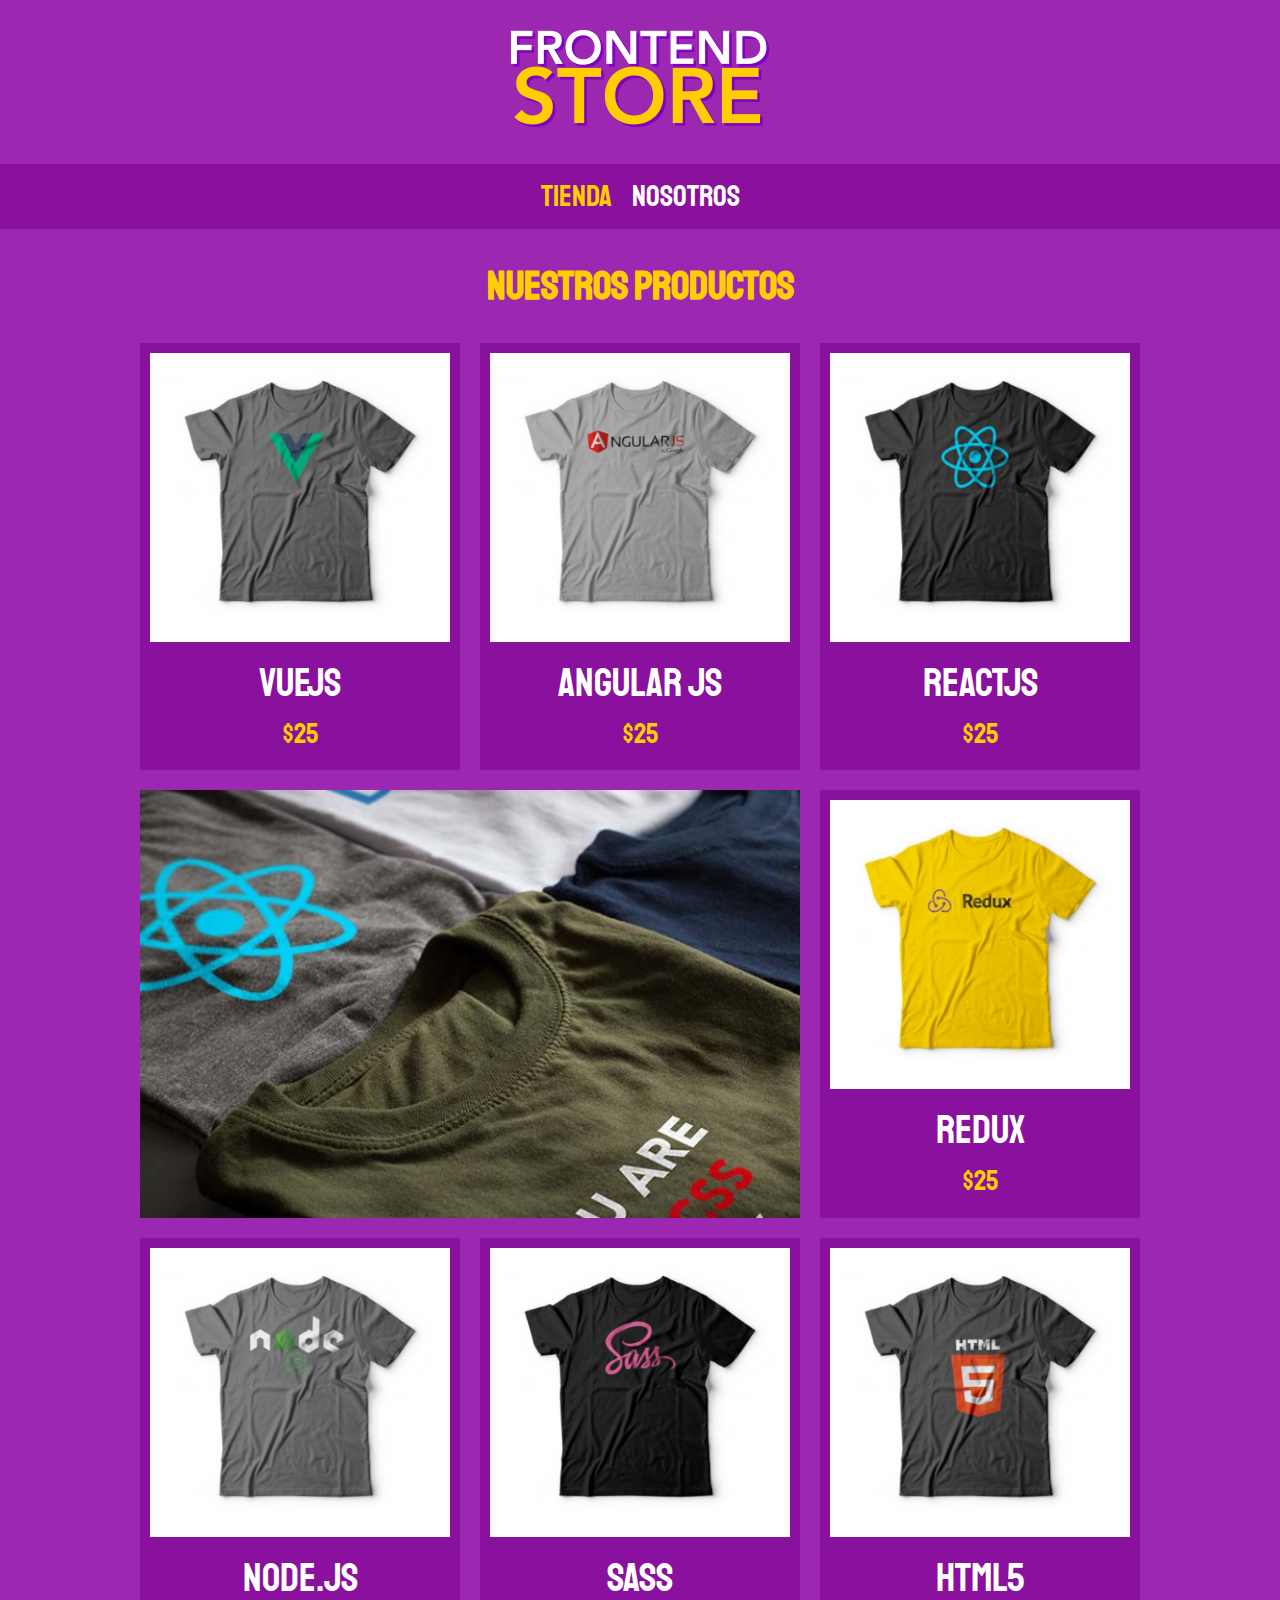
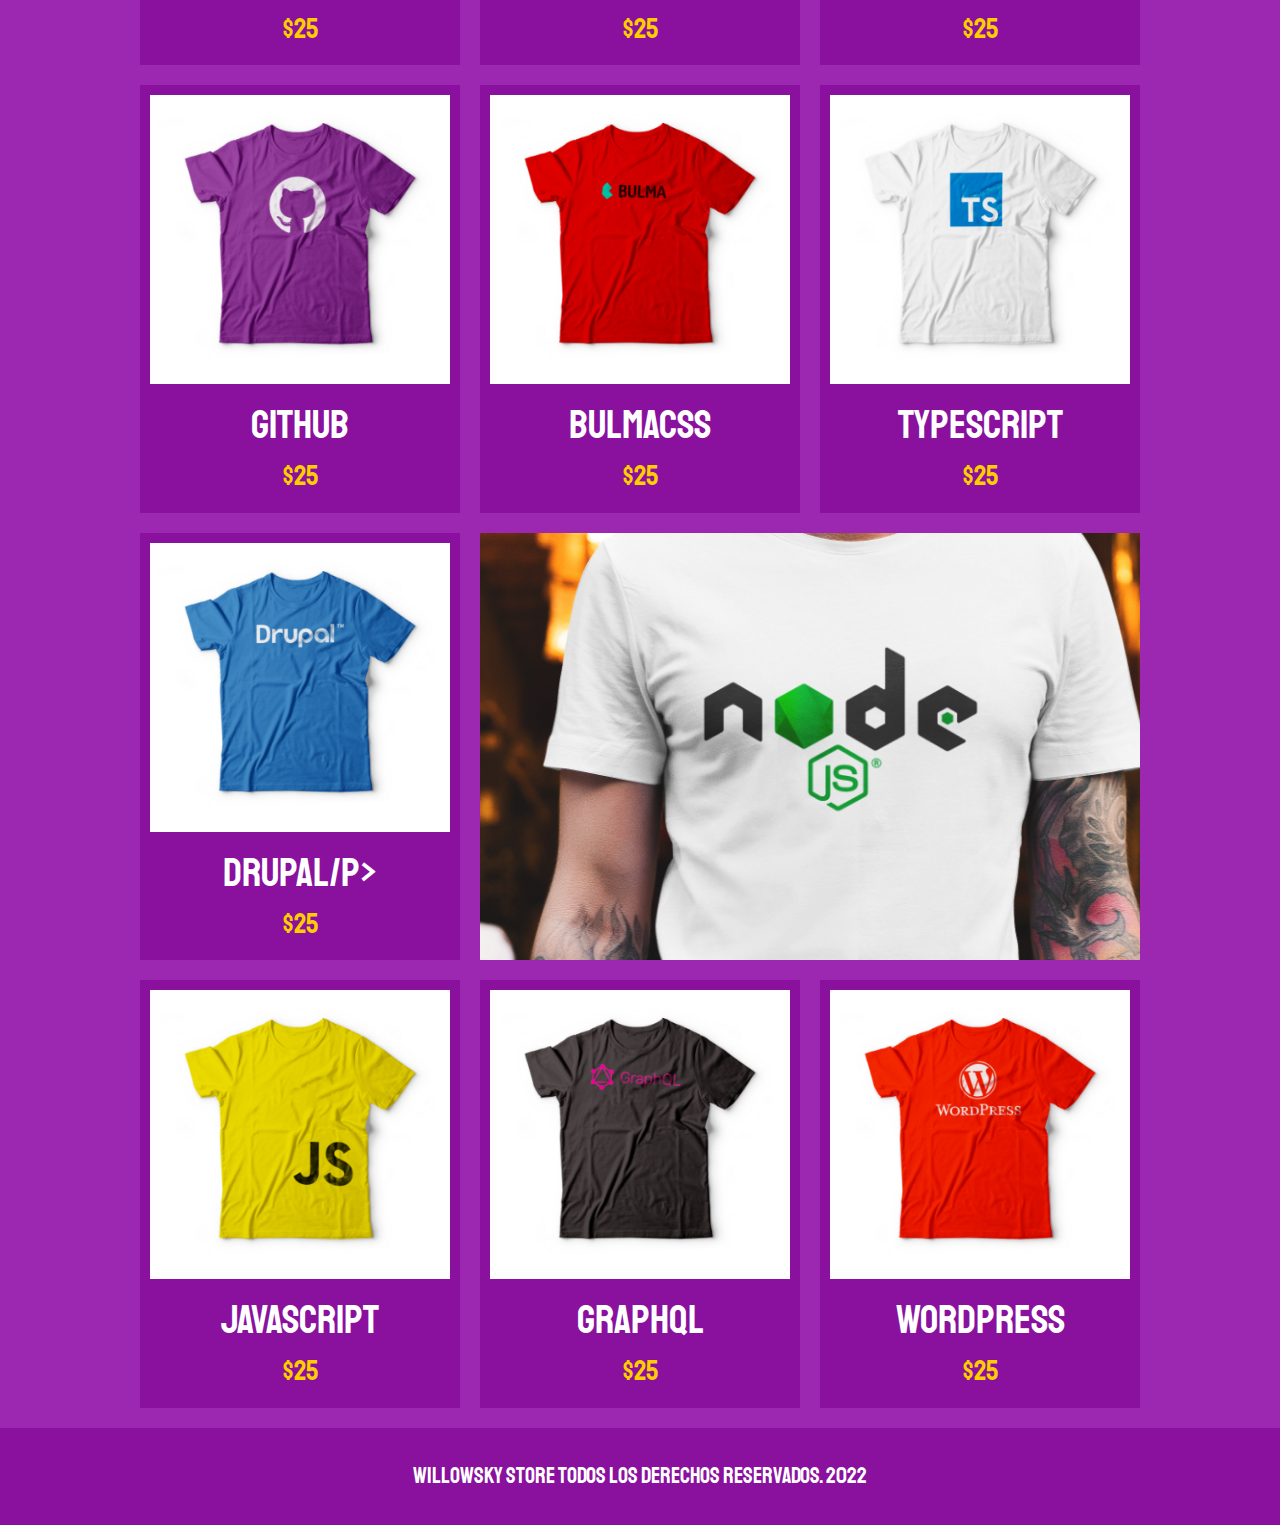
<file: index.html>
<!DOCTYPE html>
<html lang="en">
<head>
    <meta charset="UTF-8">
    <meta http-equiv="X-UA-Compatible" content="IE=edge">
    <meta name="viewport" content="width=device-width, initial-scale=1.0">
    
    <!--Precargo el normalize y el styles  -->
    <link rel="stylesheet" href="css/normalize.css">
    <link rel="stylesheet" href="css/styles.css">

     <!--Cargo los fonts  -->
     <link rel="preconnect" href="https://fonts.googleapis.com">
     <link rel="preconnect" href="https://fonts.gstatic.com" crossorigin>
     <link href="https://fonts.googleapis.com/css2?family=Open+Sans&family=PT+Sans:wght@400;700&family=Staatliches&display=swap" rel="stylesheet">

    <title>Tienda Willowsky</title>
</head>
<body>
    <header class="header">
        <a href="index.html">
            <img class="header__logo" src="img/logo.png" alt="Logotipo">
        </a>
    </header>

    <nav class="navegacion">
        <a  class="navegacion__enlace navegacion__enlace--activo" href="index.html">Tienda</a>
        <a  class="navegacion__enlace" href="nosotros.html">Nosotros</a>
    </nav>

    <main class="contenedor">
        <h1>Nuestros Productos</h1>

        <div class="grid">
            <div class="producto">
                <a href="productos.html">
                    <img class="producto__imagen" src="img/1.jpg" alt="imagen camisa">
                    <div class="producto__informacion">
                        <p class="producto__nombre">VueJS</p>
                        <p class="producto__precio">$25</p>
                    </div>
                </a>
            </div> <!-- Fin de clase producto -->

            <div class="producto">
                <a href="productos.html">
                    <img class="producto__imagen" src="img/2.jpg" alt="imagen camisa">
                    <div class="producto__informacion">
                        <p class="producto__nombre">Angular JS</p>
                        <p class="producto__precio">$25</p>
                    </div>
                </a>
            </div> <!-- Fin de clase producto -->

            <div class="producto">
                <a href="productos.html">
                    <img class="producto__imagen" src="img/3.jpg" alt="imagen camisa">
                    <div class="producto__informacion">
                        <p class="producto__nombre">ReactJS</p>
                        <p class="producto__precio">$25</p>
                    </div>
                </a>
            </div> <!-- Fin de clase producto -->

            <div class="producto">
                <a href="productos.html">
                    <img class="producto__imagen" src="img/4.jpg" alt="imagen camisa">
                    <div class="producto__informacion">
                        <p class="producto__nombre">Redux</p>
                        <p class="producto__precio">$25</p>
                    </div>
                </a>
            </div> <!-- Fin de clase producto -->

            <div class="producto">
                <a href="productos.html">
                    <img class="producto__imagen" src="img/5.jpg" alt="imagen camisa">
                    <div class="producto__informacion">
                        <p class="producto__nombre">Node.JS</p>
                        <p class="producto__precio">$25</p>
                    </div>
                </a>
            </div> <!-- Fin de clase producto -->

            <div class="producto">
                <a href="productos.html">
                    <img class="producto__imagen" src="img/6.jpg" alt="imagen camisa">
                    <div class="producto__informacion">
                        <p class="producto__nombre">SASS</p>
                        <p class="producto__precio">$25</p>
                    </div>
                </a>
            </div> <!-- Fin de clase producto -->

            <div class="producto">
                <a href="productos.html">
                    <img class="producto__imagen" src="img/7.jpg" alt="imagen camisa">
                    <div class="producto__informacion">
                        <p class="producto__nombre">HTML5</p>
                        <p class="producto__precio">$25</p>
                    </div>
                </a>
            </div> <!-- Fin de clase producto -->

            <div class="producto">
                <a href="productos.html">
                    <img class="producto__imagen" src="img/8.jpg" alt="imagen camisa">
                    <div class="producto__informacion">
                        <p class="producto__nombre">GITHUB</p>
                        <p class="producto__precio">$25</p>
                    </div>
                </a>
            </div> <!-- Fin de clase producto -->

            <div class="producto">
                <a href="productos.html">
                    <img class="producto__imagen" src="img/9.jpg" alt="imagen camisa">
                    <div class="producto__informacion">
                        <p class="producto__nombre">BulmaCSS</p>
                        <p class="producto__precio">$25</p>
                    </div>
                </a>
            </div> <!-- Fin de clase producto -->

            <div class="producto">
                <a href="productos.html">
                    <img class="producto__imagen" src="img/10.jpg" alt="imagen camisa">
                    <div class="producto__informacion">
                        <p class="producto__nombre">TypeScript</p>
                        <p class="producto__precio">$25</p>
                    </div>
                </a>
            </div> <!-- Fin de clase producto -->

            <div class="producto">
                <a href="productos.html">
                    <img class="producto__imagen" src="img/11.jpg" alt="imagen camisa">
                    <div class="producto__informacion">
                        <p class="producto__nombre">Drupal/p>
                        <p class="producto__precio">$25</p>
                    </div>
                </a>
            </div> <!-- Fin de clase producto -->

            <div class="producto">
                <a href="productos.html">
                    <img class="producto__imagen" src="img/12.jpg" alt="imagen camisa">
                    <div class="producto__informacion">
                        <p class="producto__nombre">JavaScript</p>
                        <p class="producto__precio">$25</p>
                    </div>
                </a>
            </div> <!-- Fin de clase producto -->

            <div class="producto">
                <a href="productos.html">
                    <img class="producto__imagen" src="img/13.jpg" alt="imagen camisa">
                    <div class="producto__informacion">
                        <p class="producto__nombre">GraphQL</p>
                        <p class="producto__precio">$25</p>
                    </div>
                </a>
            </div> <!-- Fin de clase producto -->

            <div class="producto">
                <a href="productos.html">
                    <img class="producto__imagen" src="img/14.jpg" alt="imagen camisa">
                    <div class="producto__informacion">
                        <p class="producto__nombre">Wordpress</p>
                        <p class="producto__precio">$25</p>
                    </div>
                </a>
            </div> <!-- Fin de clase producto -->

            <div class="grafico grafico--camisas"></div>
            <div class="grafico grafico--node"></div>
            
        </div>

    </main>

    <footer class="footer">
        <p class="footer__texto">Willowsky Store todos los derechos reservados. 2022</p>
    </footer>
    
</body>
</html>
</file>
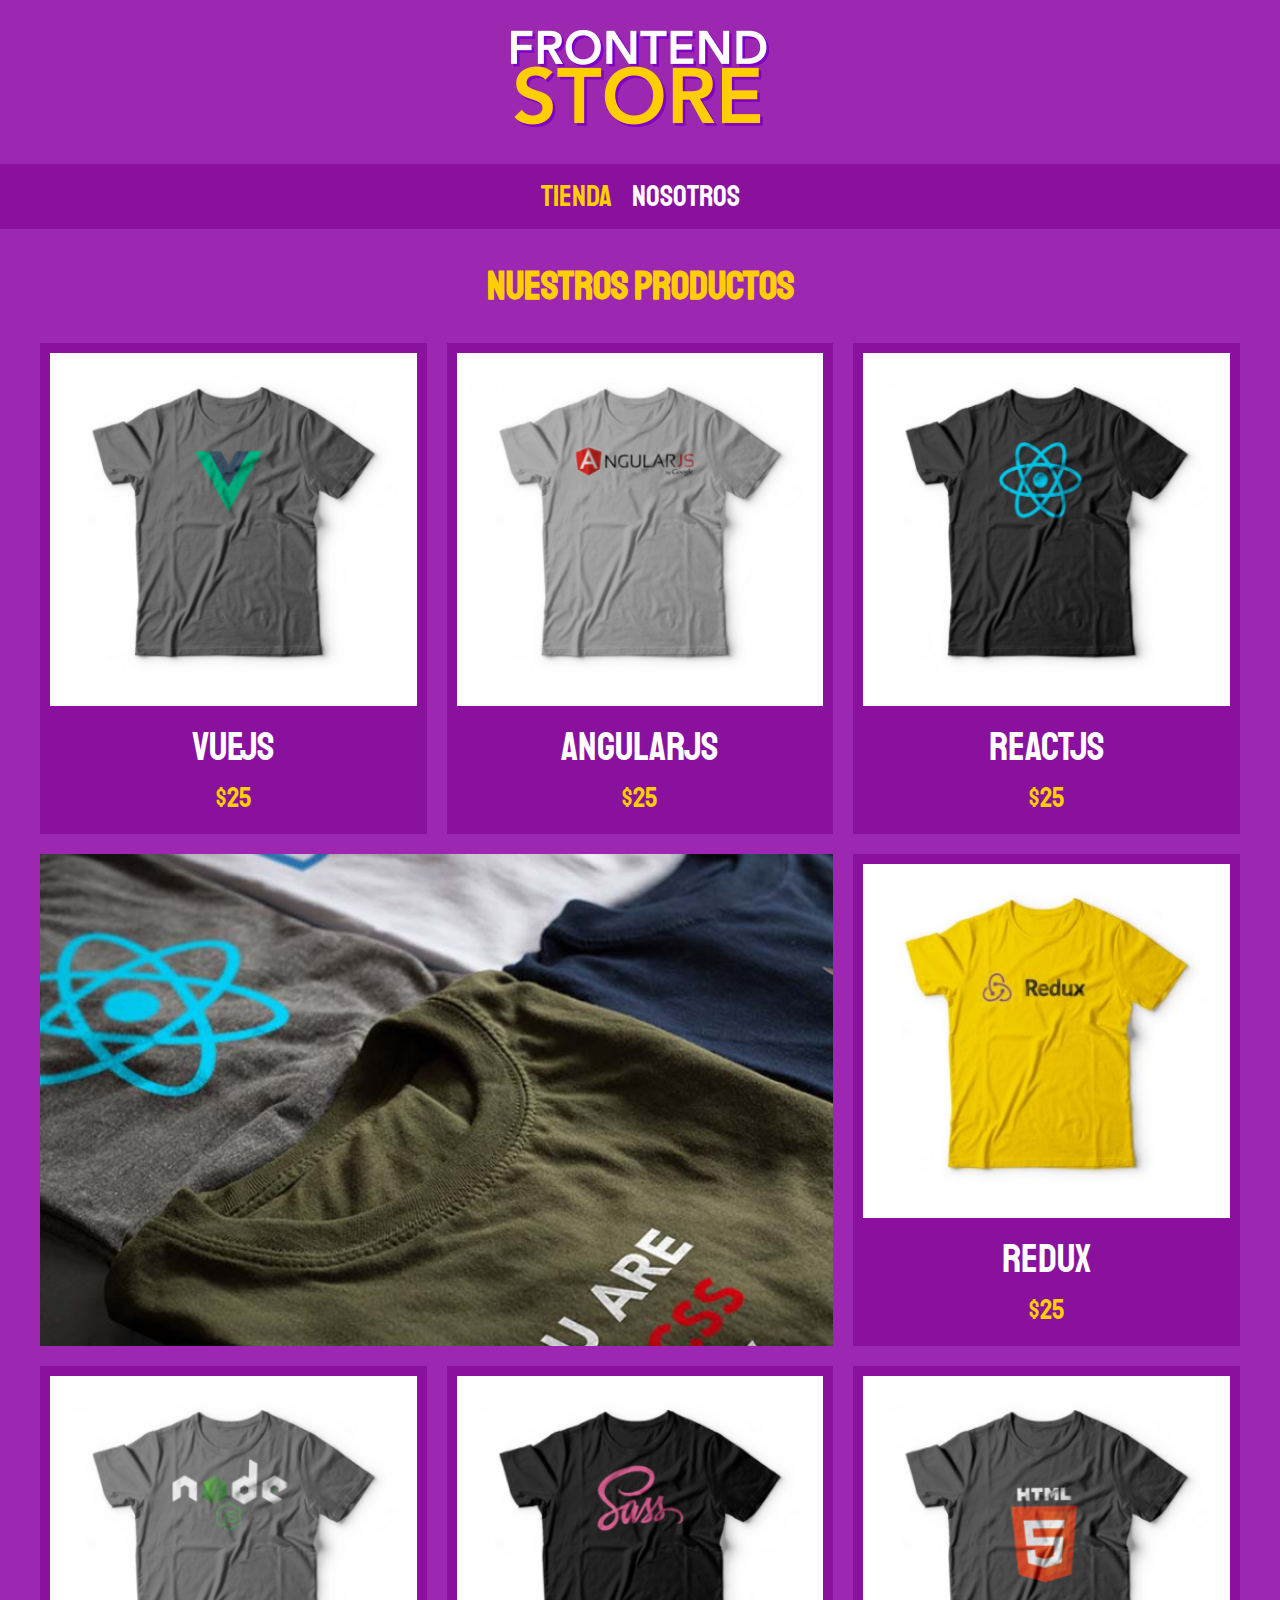
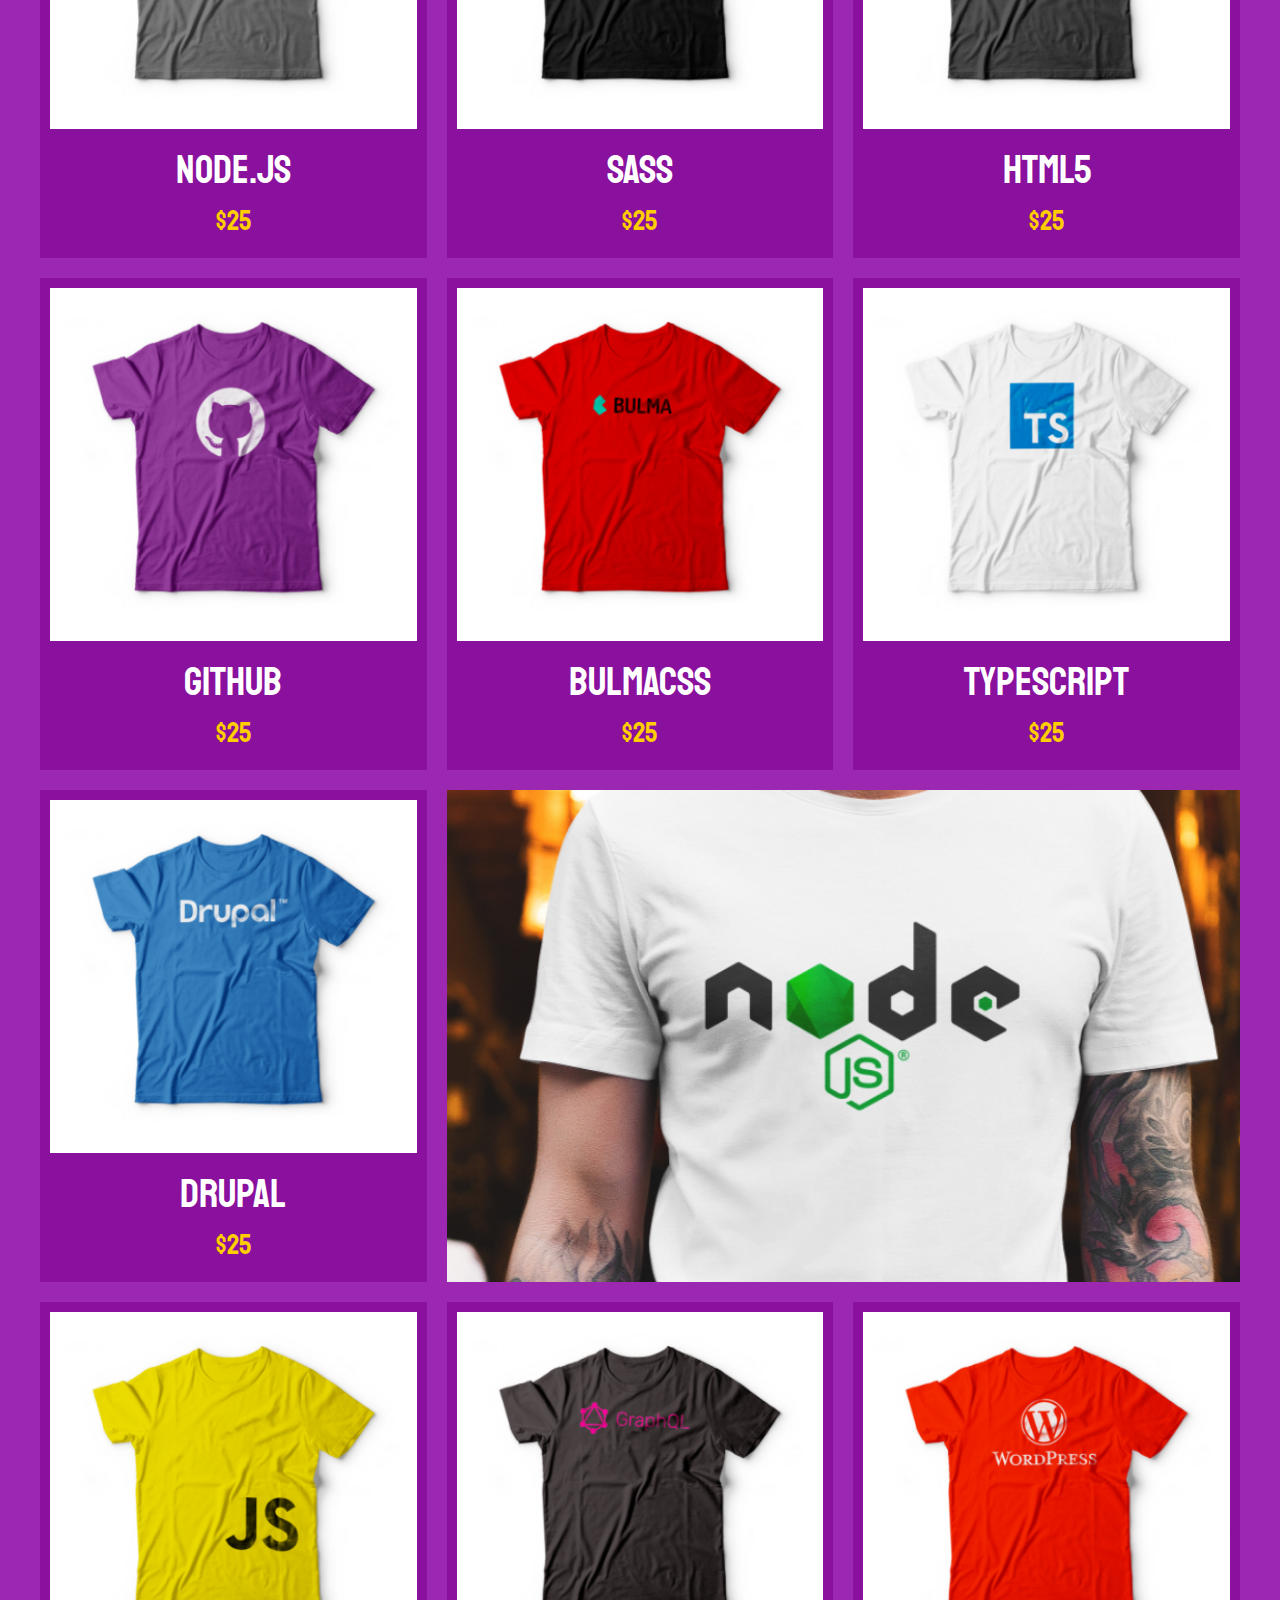
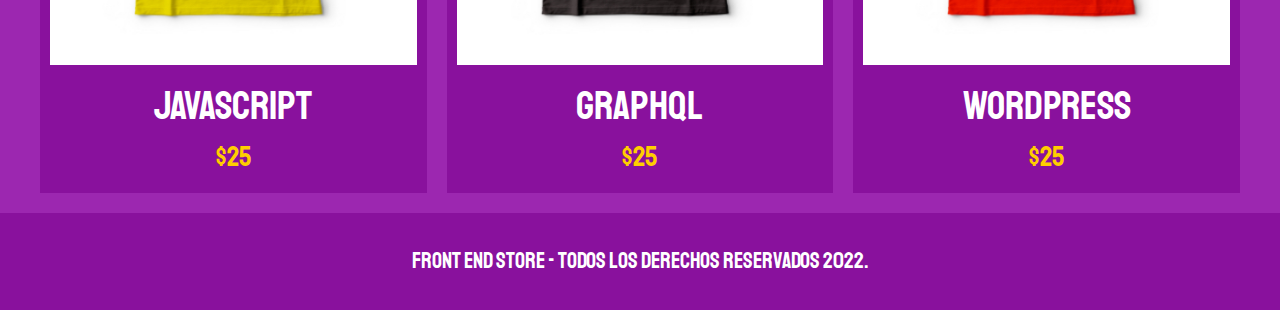
<file: FrontEndStore_fin/index.html>
<!DOCTYPE html>
<html lang="en">
<head>
    <meta charset="UTF-8">
    <meta name="viewport" content="width=device-width, initial-scale=1.0">
    <title>FrontEnd Store</title>
    <link rel="stylesheet" href="css/normalize.css">
    <link href="https://fonts.googleapis.com/css2?family=Staatliches&display=swap" rel="stylesheet">
    <link rel="stylesheet" href="css/style.css">
</head>
<body>
    <header class="header">
        <a href="index.html">
            <img class="header__logo" src="img/logo.png" alt="Logotipo">
        </a>
    </header>

    <nav class="navegacion">
        <a class="navegacion__enlace navegacion__enlace--activo" href="index.html">Tienda</a>
        <a class="navegacion__enlace" href="nosotros.html">Nosotros</a>
    </nav>

    <main class="contenedor">
        <h1>Nuestros Productos</h1>

        <div class="grid">
            <div class="producto">
                <a href="producto.html">
                    <img class="producto__imagen" src="img/1.jpg" alt="imagen camisa">
                    <div class="producto__informacion">
                        <p class="producto__nombre">VueJS</p>
                        <p class="producto__precio">$25</p>
                    </div>
                </a>
            </div>  <!--.producto-->
            <div class="producto">
                <a href="producto.html">
                    <img class="producto__imagen" src="img/2.jpg" alt="imagen camisa">
                    <div class="producto__informacion">
                        <p class="producto__nombre">AngularJS</p>
                        <p class="producto__precio">$25</p>
                    </div>
                </a>
            </div>  <!--.producto-->
            <div class="producto">
                <a href="producto.html">
                    <img class="producto__imagen" src="img/3.jpg" alt="imagen camisa">
                    <div class="producto__informacion">
                        <p class="producto__nombre">ReactJS</p>
                        <p class="producto__precio">$25</p>
                    </div>
                </a>
            </div>  <!--.producto-->
            <div class="producto">
                <a href="producto.html">
                    <img class="producto__imagen" src="img/4.jpg" alt="imagen camisa">
                    <div class="producto__informacion">
                        <p class="producto__nombre">Redux</p>
                        <p class="producto__precio">$25</p>
                    </div>
                </a>
            </div>  <!--.producto-->
            <div class="producto">
                <a href="producto.html">
                    <img class="producto__imagen" src="img/5.jpg" alt="imagen camisa">
                    <div class="producto__informacion">
                        <p class="producto__nombre">Node.js</p>
                        <p class="producto__precio">$25</p>
                    </div>
                </a>
            </div>  <!--.producto-->
            <div class="producto">
                <a href="producto.html">
                    <img class="producto__imagen" src="img/6.jpg" alt="imagen camisa">
                    <div class="producto__informacion">
                        <p class="producto__nombre">SASS</p>
                        <p class="producto__precio">$25</p>
                    </div>
                </a>
            </div>  <!--.producto-->
            <div class="producto">
                <a href="producto.html">
                    <img class="producto__imagen" src="img/7.jpg" alt="imagen camisa">
                    <div class="producto__informacion">
                        <p class="producto__nombre">HTML5</p>
                        <p class="producto__precio">$25</p>
                    </div>
                </a>
            </div>  <!--.producto-->
            <div class="producto">
                <a href="producto.html">
                    <img class="producto__imagen" src="img/8.jpg" alt="imagen camisa">
                    <div class="producto__informacion">
                        <p class="producto__nombre">Github</p>
                        <p class="producto__precio">$25</p>
                    </div>
                </a>
            </div>  <!--.producto-->
            <div class="producto">
                <a href="producto.html">
                    <img class="producto__imagen" src="img/9.jpg" alt="imagen camisa">
                    <div class="producto__informacion">
                        <p class="producto__nombre">BulmaCSS</p>
                        <p class="producto__precio">$25</p>
                    </div>
                </a>
            </div>  <!--.producto-->
            <div class="producto">
                <a href="producto.html">
                    <img class="producto__imagen" src="img/10.jpg" alt="imagen camisa">
                    <div class="producto__informacion">
                        <p class="producto__nombre">TypeScript</p>
                        <p class="producto__precio">$25</p>
                    </div>
                </a>
            </div>  <!--.producto-->
            <div class="producto">
                <a href="producto.html">
                    <img class="producto__imagen" src="img/11.jpg" alt="imagen camisa">
                    <div class="producto__informacion">
                        <p class="producto__nombre">Drupal</p>
                        <p class="producto__precio">$25</p>
                    </div>
                </a>
            </div>  <!--.producto-->
            <div class="producto">
                <a href="producto.html">
                    <img class="producto__imagen" src="img/12.jpg" alt="imagen camisa">
                    <div class="producto__informacion">
                        <p class="producto__nombre">JavaScript</p>
                        <p class="producto__precio">$25</p>
                    </div>
                </a>
            </div>  <!--.producto-->
            <div class="producto">
                <a href="producto.html">
                    <img class="producto__imagen" src="img/13.jpg" alt="imagen camisa">
                    <div class="producto__informacion">
                        <p class="producto__nombre">GraphQL</p>
                        <p class="producto__precio">$25</p>
                    </div>
                </a>
            </div>  <!--.producto-->
            <div class="producto">
                <a href="producto.html">
                    <img class="producto__imagen" src="img/14.jpg" alt="imagen camisa">
                    <div class="producto__informacion">
                        <p class="producto__nombre">WordPress</p>
                        <p class="producto__precio">$25</p>
                    </div>
                </a>
            </div>  <!--.producto-->

            <div class="grafico grafico--camisas"></div>
            <div class="grafico grafico--node"></div>
        </div>
    </main>

    <footer class="footer">
        <p class="footer__texto">Front End Store - Todos los derechos Reservados 2022.</p>
    </footer>
    
</body>
</html>
</file>
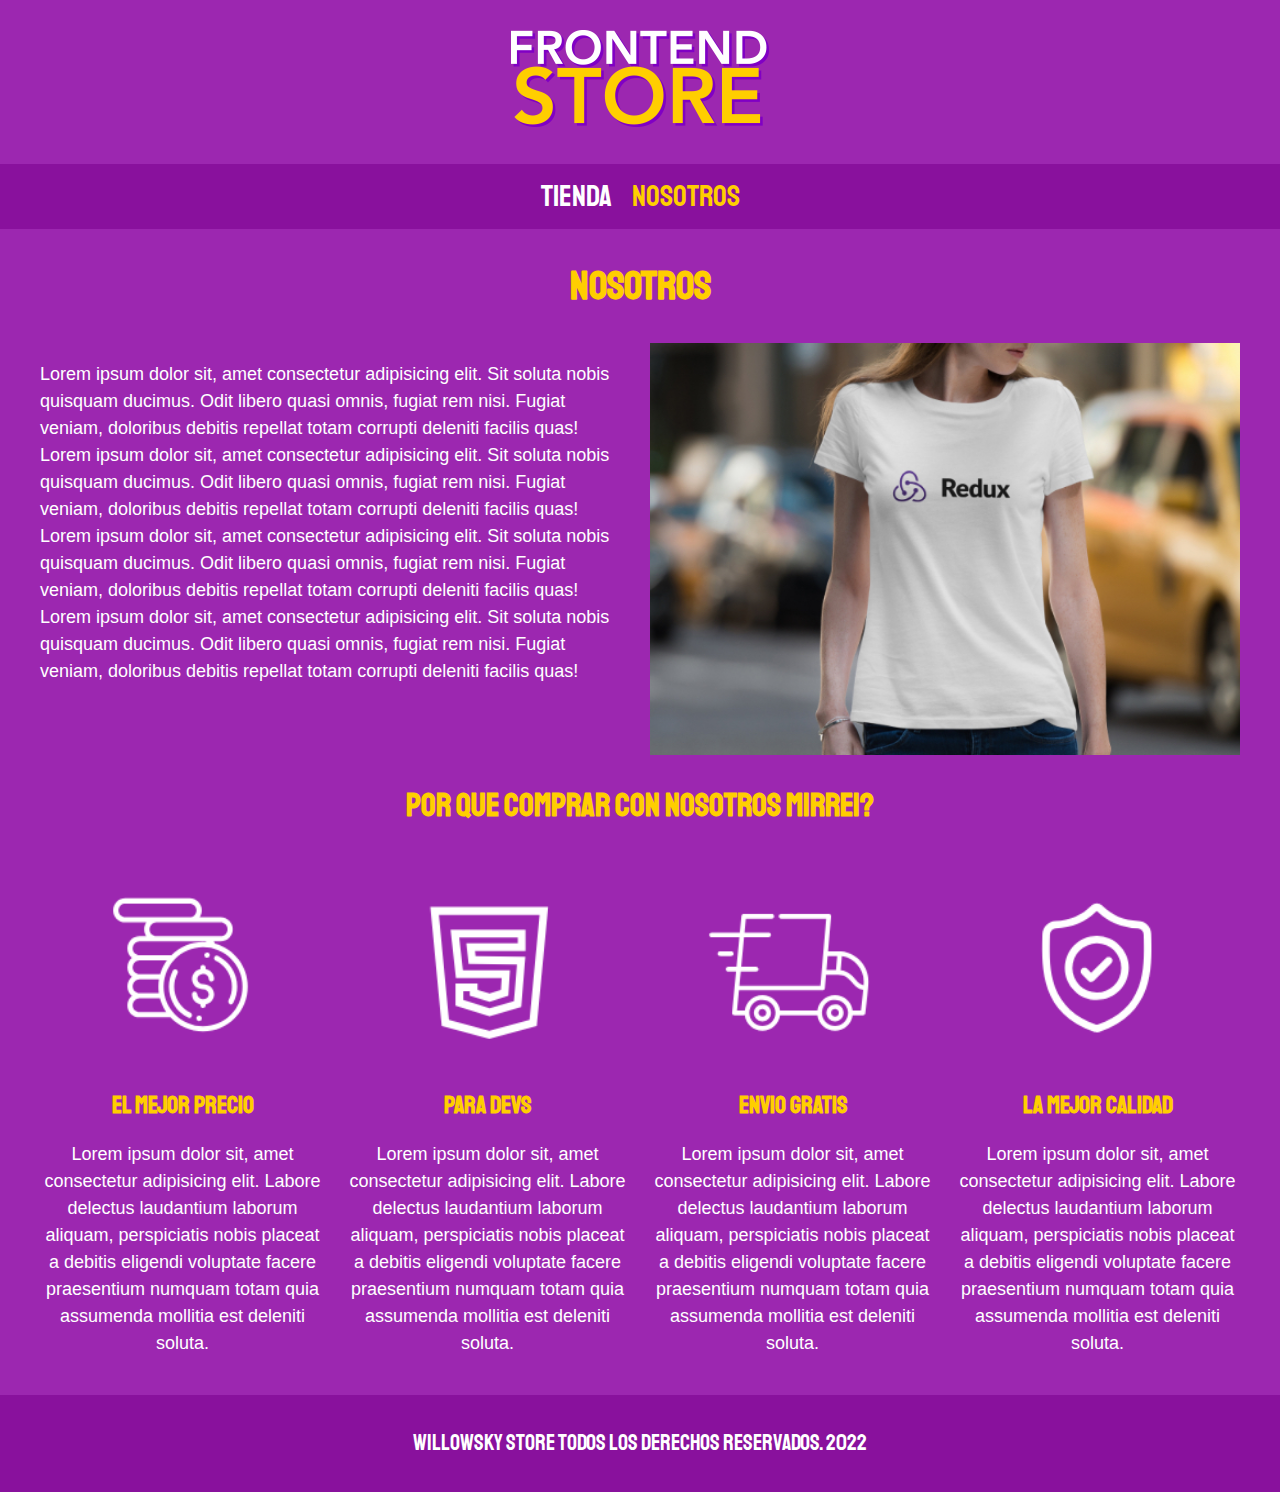
<file: nosotros.html>
<!DOCTYPE html>
<html lang="en">

<head>
    <meta charset="UTF-8">
    <meta http-equiv="X-UA-Compatible" content="IE=edge">
    <meta name="viewport" content="width=device-width, initial-scale=1.0">

    <!--Precargo el normalize y el styles  -->
    <link rel="stylesheet" href="css/normalize.css">
    <link rel="stylesheet" href="css/styles.css">

    <!--Cargo los fonts  -->
    <link rel="preconnect" href="https://fonts.googleapis.com">
    <link rel="preconnect" href="https://fonts.gstatic.com" crossorigin>
    <link
        href="https://fonts.googleapis.com/css2?family=Open+Sans&family=PT+Sans:wght@400;700&family=Staatliches&display=swap"
        rel="stylesheet">

    <title>Nosotros</title>
</head>

<body>
    <header class="header">
        <a href="index.html">
            <img class="header__logo" src="img/logo.png" alt="Logotipo">
        </a>
    </header>

    <nav class="navegacion">
        <a class="navegacion__enlace" href="index.html">Tienda</a>
        <a class="navegacion__enlace navegacion__enlace--activo" href="nosotros.html">Nosotros</a>
    </nav>

    <main class="contenedor">
        <h1>Nosotros</h1>

        <div class="nosotros">
            <div class="nosotros__contenido">
                <p>
                    Lorem ipsum dolor sit, amet consectetur adipisicing elit. Sit soluta nobis quisquam ducimus. Odit
                    libero quasi omnis, fugiat rem nisi. Fugiat veniam, doloribus debitis repellat totam corrupti
                    deleniti facilis quas!
                    Lorem ipsum dolor sit, amet consectetur adipisicing elit. Sit soluta nobis quisquam ducimus. Odit
                    libero quasi omnis, fugiat rem nisi. Fugiat veniam, doloribus debitis repellat totam corrupti
                    deleniti facilis quas!
                    Lorem ipsum dolor sit, amet consectetur adipisicing elit. Sit soluta nobis quisquam ducimus. Odit
                    libero quasi omnis, fugiat rem nisi. Fugiat veniam, doloribus debitis repellat totam corrupti
                    deleniti facilis quas!
                    Lorem ipsum dolor sit, amet consectetur adipisicing elit. Sit soluta nobis quisquam ducimus. Odit
                    libero quasi omnis, fugiat rem nisi. Fugiat veniam, doloribus debitis repellat totam corrupti
                    deleniti facilis quas!
                </p>
            </div>
            <img class="nosotros__imagen" src="img/nosotros.jpg" alt="imagen nosotros">
        </div>

    </main>

    <section class="contenedor comprar">
        <h2 class="comprar__titulo">Por que comprar con nosotros mirrei?</h2>

        <div class="bloques">
            <div class="bloque">
                <img class="bloque__imagen" src="img/icono_1.png" alt="porque comprar">

                <h3 class="bloque__titulo">El mejor precio</h3>
                <p> Lorem ipsum dolor sit, amet consectetur adipisicing elit. Labore delectus laudantium laborum
                    aliquam, perspiciatis nobis placeat a debitis eligendi voluptate facere praesentium numquam totam
                    quia assumenda mollitia est deleniti soluta.</p>
            </div> <!-- bloque -->

            <div class="bloque">
                <img class="bloque__imagen" src="img/icono_2.png" alt="porque comprar">

                <h3 class="bloque__titulo">Para devs</h3>
                <p> Lorem ipsum dolor sit, amet consectetur adipisicing elit. Labore delectus laudantium laborum
                    aliquam, perspiciatis nobis placeat a debitis eligendi voluptate facere praesentium numquam totam
                    quia assumenda mollitia est deleniti soluta.</p>
            </div> <!-- bloque -->

            <div class="bloque">
                <img class="bloque__imagen" src="img/icono_3.png" alt="porque comprar">

                <h3 class="bloque__titulo">Envio gratis</h3>
                <p> Lorem ipsum dolor sit, amet consectetur adipisicing elit. Labore delectus laudantium laborum
                    aliquam, perspiciatis nobis placeat a debitis eligendi voluptate facere praesentium numquam totam
                    quia assumenda mollitia est deleniti soluta.</p>
            </div> <!-- bloque -->

            <div class="bloque">
                <img class="bloque__imagen" src="img/icono_4.png" alt="porque comprar">

                <h3 class="bloque__titulo">La mejor calidad</h3>
                <p> Lorem ipsum dolor sit, amet consectetur adipisicing elit. Labore delectus laudantium laborum
                    aliquam, perspiciatis nobis placeat a debitis eligendi voluptate facere praesentium numquam totam
                    quia assumenda mollitia est deleniti soluta.</p>
            </div> <!-- bloque -->

        </div><!-- bloques -->

    </section>

    <footer class="footer">
        <p class="footer__texto">Willowsky Store todos los derechos reservados. 2022</p>
    </footer>

</body>

</html>
</file>
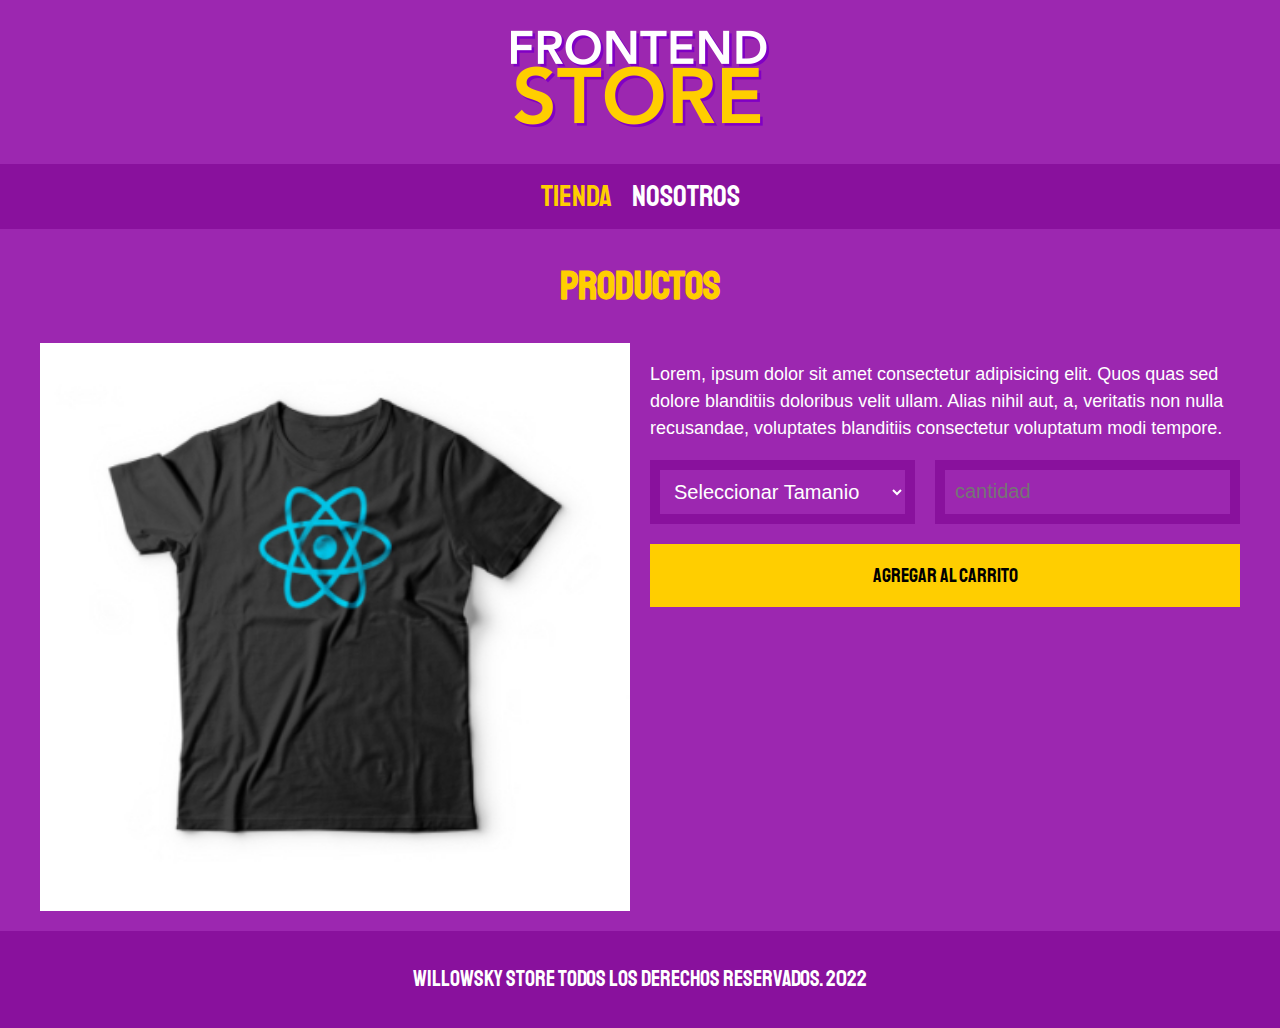
<file: productos.html>
<!DOCTYPE html>
<html lang="en">

<head>
    <meta charset="UTF-8">
    <meta http-equiv="X-UA-Compatible" content="IE=edge">
    <meta name="viewport" content="width=device-width, initial-scale=1.0">

    <!--Precargo el normalize y el styles  -->
    <link rel="stylesheet" href="css/normalize.css">
    <link rel="stylesheet" href="css/styles.css">

    <!--Cargo los fonts  -->
    <link rel="preconnect" href="https://fonts.googleapis.com">
    <link rel="preconnect" href="https://fonts.gstatic.com" crossorigin>
    <link
        href="https://fonts.googleapis.com/css2?family=Open+Sans&family=PT+Sans:wght@400;700&family=Staatliches&display=swap"
        rel="stylesheet">

    <title>Tienda Willowsky</title>
</head>

<body>
    <header class="header">
        <a href="index.html">
            <img class="header__logo" src="img/logo.png" alt="Logotipo">
        </a>
    </header>

    <nav class="navegacion">
        <a class="navegacion__enlace navegacion__enlace--activo" href="index.html">Tienda</a>
        <a class="navegacion__enlace" href="nosotros.html">Nosotros</a>
    </nav>

    <main class="contenedor">
        <h1>Productos</h1>

        <div class="camisa">
            <img class="camisa__imagen" src="img/3.jpg" alt="remera">

            <div class="camisa__contenido">
                <p>Lorem, ipsum dolor sit amet consectetur adipisicing elit. Quos quas sed dolore blanditiis doloribus
                    velit ullam. Alias nihil aut, a, veritatis non nulla recusandae, voluptates blanditiis consectetur
                    voluptatum modi tempore.</p>
                <form class="formulario" action="">
                    <select class="formulario__campo" name="Tamanio" id="#">
                        <option disabled selected value="">Seleccionar Tamanio</option>
                        <option value="">Chica</option>
                        <option value="">Mediana</option>
                        <option value="">Grande</option>
                    </select>
                    <input class="formulario__campo"  type="number" placeholder="cantidad" min="1" step="1">
                    <input class="formulario__submit" type="submit" value="Agregar al carrito">
                </form>

            </div>
        </div>

    </main>

    <footer class="footer">
        <p class="footer__texto">Willowsky Store todos los derechos reservados. 2022</p>
    </footer>

</body>

</html>
</file>
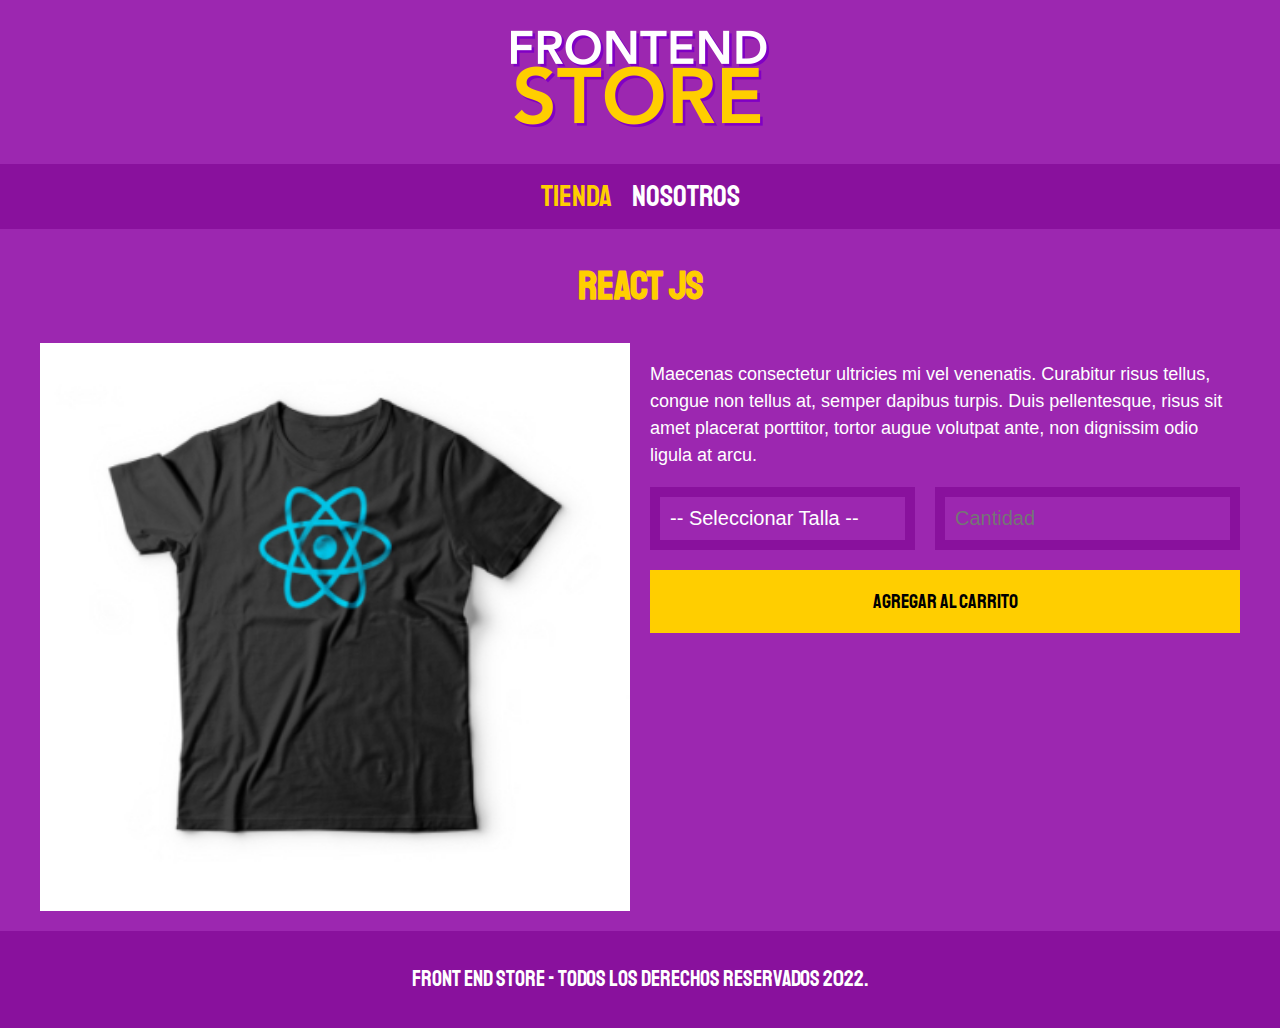
<file: FrontEndStore_fin/producto.html>
<!DOCTYPE html>
<html lang="en">
<head>
    <meta charset="UTF-8">
    <meta name="viewport" content="width=device-width, initial-scale=1.0">
    <title>FrontEnd Store</title>
    <link rel="stylesheet" href="css/normalize.css">
    <link href="https://fonts.googleapis.com/css2?family=Staatliches&display=swap" rel="stylesheet">
    <link rel="stylesheet" href="css/style.css">
</head>
<body>
    <header class="header">
        <a href="index.html">
            <img class="header__logo" src="img/logo.png" alt="Logotipo">
        </a>
    </header>

    <nav class="navegacion">
        <a class="navegacion__enlace navegacion__enlace--activo" href="index.html">Tienda</a>
        <a class="navegacion__enlace" href="nosotros.html">Nosotros</a>
    </nav>

    <main class="contenedor">
        <h1>React JS</h1>

        <div class="camisa">
            <img class="camisa__imagen" src="img/3.jpg" alt="Imagen del Producto">

            <div class="camisa__contenido">
                <p>Maecenas consectetur ultricies mi vel venenatis. Curabitur risus tellus, congue non tellus at, semper dapibus turpis. Duis pellentesque, risus sit amet placerat porttitor, tortor augue volutpat ante, non dignissim odio ligula at arcu.</p>

                <form class="formulario">
                    <select class="formulario__campo">
                        <option disabled selected>-- Seleccionar Talla --</option>
                        <option>Chica</option>
                        <option>Mediana</option>
                        <option>Grande</option>
                    </select>
                    <input class="formulario__campo" type="number" placeholder="Cantidad" min="1">
                    <input class="formulario__submit" type="submit" value="Agregar al Carrito">
                </form>
            </div>
        </div>
    </main>

    <footer class="footer">
        <p class="footer__texto">Front End Store - Todos los derechos Reservados 2022.</p>
    </footer>
    
</body>
</html>
</file>
<file: css/styles.css>
:root {
    --primario: #9c27b0;
    --primarioOscuro: #89119D;
    --secundario: #FFCE00;
    --secundarioOscuro: rgb(233, 287, 2);
    --blanco: #fff;
    --negro: #000;

    --fuentePrincipal: 'staatliches', cursive;
}

html {
    box-sizing: border-box;
    font-size: 62.5%;
}
*, *:before, *:after {
    box-sizing: inherit;
}

/*Globales*/

body {
    background-color: var(--primario);
    font-size: 1.6rem;
    line-height: 1.5;
}

p {
    font-size: 1.8rem;
    font-family: Arial, Helvetica, sans-serif;
    color: var(--blanco);
}

a {
    text-decoration: none;
}

img{
    width: 100%;
}

.contenedor {
    max-width: 120rem;
    margin: 0 auto;
}

h1, h2, h3 {
    text-align: center;
    color: var(--secundario);
    font-family: var(--fuentePrincipal);
}

h1 {
    font-size: 4rem;
}

h2 {
    font-size: 3.2rem;
}

h3 {
    font-size: 2.4rem;
}

/*Configuracion del header*/
.header {
    display: flex;
    justify-content: center;
}

.header__logo {
    margin: 3rem 0;
}

/*Configuracion nav y la barra*/

.navegacion {
    background-color: var(--primarioOscuro);
    padding: 1rem 0;
    display: flex;
    justify-content: center;
    gap: 2rem;
}

.navegacion__enlace {
    font-family: var(--fuentePrincipal);
    color: var(--blanco);
    font-size: 3rem;
}

.navegacion__enlace--activo,
.navegacion__enlace:hover {
    color: var(--secundario);
}

.footer{
    background-color: var(--primarioOscuro);
    padding: 1rem 0;
    margin-top: 2rem;
}

.footer__texto{
    text-align: center;
    font-family: var(--fuentePrincipal);
    font-size: 2.2rem;
}
/*Grid*/

.grid {
    display: grid;
    grid-template-columns: repeat(2, 1fr);
    gap: 2rem;
    margin: 2rem 10rem;
}

@media (min-width: 768px){
    .grid {
        grid-template-columns: repeat(3, 1fr);
    }
}
/*Productos*/

.producto{
    background-color: var(--primarioOscuro);
    padding: 1rem;
}

.producto__nombre{
    font-size: 4rem;
}

.producto__precio {
    font-size: 2.8rem;
    color: var(--secundario);
}

.producto__nombre,
.producto__precio {
    font-family: var(--fuentePrincipal);
    margin: 1rem 0;
    text-align: center;
    line-height:  1.2;
}

/* Graficos*/

.grafico {
    min-height: 30rem;
    background-repeat: no-repeat;
    background-size: cover;
    grid-column: 1 / 3;
}

.grafico--camisas {
    grid-row: 2 / 3;
    grid-column: 1 / 3;
    background-image: url(../img/grafico1.jpg);
}

.grafico--node {
    background-image: url(../img/grafico2.jpg);
    grid-row: 8 / 9;
}

@media (min-width: 768px) {
    .grafico--node {
        grid-row: 5 / 6;
        grid-column: 2 / 4;

}}

/*Nosotros */

.nosotros{
    display: grid;
    grid-template-rows: repeat(2, auto);
}
@media (min-width: 768px){
    .nosotros {
        grid-template-columns: repeat(2, 1fr);
        column-gap: 2rem;
    }
}

.nosotros__imagen{
    grid-row: 1 / 2;
}

@media (min-width: 768px){
    .nosotros__imagen {
        grid-column: 2 / 3;
    }
 }


 /* Bloques */


 .bloques {
     display: grid;
     grid-template-columns: repeat(2, 1fr);
     gap: 2rem;
 }

 @media (min-width:768px) {
    .bloques {
        grid-template-columns: repeat(4, 1fr);
    }
   
 }

 .bloque {
     text-align: center;
 }

 .bloque__titulo {
     margin: 0;
 }

 /*Productos*/

 @media (min-width: 768px) {
    .camisa {
        display: grid;
        grid-template-columns: repeat(2, 1fr);
        column-gap: 2rem;
    }
 }

 .formulario {
    display: grid;
    grid-template-columns: repeat(2, 1fr);
    gap: 2rem;
 }

.formulario__campo {
    border-color: var(--primarioOscuro);
    border-width: 1rem;
    border-style: solid;
    background-color: transparent;
    color: var(--blanco);
    font-size: 2rem;
    font-family: Arial, Helvetica, sans-serif;
    padding: 1rem;
    

    /* border: 1rem solid var(--primarioOscuro) Este comando es lo mismo a lo que tengo arriba */
}

 .formulario__submit {
     background-color: var(--secundario);
     border: none;
     font-size: 2rem;
     font-family: var(--fuentePrincipal);
     padding: 2rem;
     transition: background-color .2s ease;
     grid-column: 1 / 3;
 }

 .formulario__submit:hover {
     cursor: pointer;
     background-color: var(--secundarioOscuro);
 }
</file>
<file: FrontEndStore_fin/css/style.css>
:root {
    --primario: #9C27B0;
    --primarioOscuro: #89119D;
    --secundario: #FFCE00;
    --secundarioOscuro: rgb(233, 187, 2);
    --blanco: #FFF;
    --negro: #000;

    --fuentePrincipal: 'Staatliches', cursive;
}

html {
    box-sizing: border-box;
    font-size: 62.5%; 
}

*, *:before, *:after {
    box-sizing: inherit;
}

/** Globales **/
body {
    background-color: var(--primario);
    font-size: 1.6rem;
    line-height: 1.5;
}
p {
    font-size: 1.8rem;
    font-family: Arial, Helvetica, sans-serif;
    color: var(--blanco);
}
a {
    text-decoration: none;
}
img {
    width: 100%;
}
.contenedor {
    max-width: 120rem;
    margin: 0 auto;
}
h1, h2, h3 {
    text-align: center;
    color: var(--secundario);
    font-family: var(--fuentePrincipal);
}
h1 {
    font-size: 4rem;
}
h2 {
    font-size: 3.2rem;
}
h3 {
    font-size: 2.4rem;
}

/** Header **/
.header {
    display: flex;
    justify-content: center;
}
.header__logo {
    margin: 3rem 0;
}
/** Footer **/
.footer {
    background-color: var(--primarioOscuro);
    padding: 1rem 0;
    margin-top: 2rem;
}
.footer__texto {
    font-family: var(--fuentePrincipal);
    text-align: center;
    font-size: 2.2rem;
}
/** Navegacion **/
.navegacion {
    background-color: var(--primarioOscuro);
    padding: 1rem 0;
    display: flex;
    justify-content: center;
    gap: 2rem; 
}
.navegacion__enlace {
    font-family: var(--fuentePrincipal);
    color: var(--blanco);
    font-size: 3rem;
}
.navegacion__enlace--activo,
.navegacion__enlace:hover {
    color: var(--secundario);
}

/** Grid **/
.grid {
    display: grid;
    grid-template-columns: repeat(2, 1fr);
    gap: 2rem;
}
@media (min-width: 768px) {
    .grid {
        grid-template-columns: repeat(3, 1fr);
    }
}

/** Productos **/
.producto {
    background-color: var(--primarioOscuro);
    padding: 1rem;
}

.producto__nombre {
    font-size: 4rem;
}
.producto__precio {
    font-size: 2.8rem;
    color: var(--secundario);
}
.producto__nombre,
.producto__precio {
    font-family: var(--fuentePrincipal);
    margin: 1rem 0;
    text-align: center;
    line-height: 1.2;
}

/** Graficos **/
.grafico {
    min-height: 30rem;
    background-repeat: no-repeat;
    background-size: cover;
    grid-column: 1 / 3;
}
.grafico--camisas {
    grid-row: 2 / 3;
    background-image: url(../img/grafico1.jpg);
}
.grafico--node {
    background-image: url(../img/grafico2.jpg);
    grid-row: 8 / 9;
}

@media (min-width: 768px) {
    .grafico--node {
        grid-row: 5 / 6;
        grid-column: 2 / 4;
    }
}

/** Nosotros **/
.nosotros {
    display: grid;
    grid-template-rows: repeat(2, auto);
}
@media (min-width: 768px) {
    .nosotros {
        grid-template-columns: repeat(2, 1fr);
        column-gap: 2rem;
    }
}
.nosotros__imagen {
    grid-row: 1 / 2;
}
@media (min-width: 768px) {
    .nosotros__imagen {
       grid-column: 2 / 3;
    }
}

/** Bloques **/
.bloques {
    display: grid;
    grid-template-columns: repeat(2, 1fr);
    gap: 2rem;
}
@media (min-width: 768px) {
    .bloques {
        grid-template-columns: repeat(4, 1fr);
    }
}

.bloque {
    text-align: center;
}

.bloque__titulo {
    margin: 0;
}

/** Pagina del Producto **/
@media (min-width: 768px) {
    .camisa {
        display: grid;
        grid-template-columns: repeat(2, 1fr);
        column-gap: 2rem;
    }
}

.formulario {
    display: grid;
    grid-template-columns: repeat(2, 1fr);
    gap: 2rem;
}
.formulario__campo {
   border: 1rem solid var(--primarioOscuro);
   background-color: transparent;
   color: var(--blanco);
   font-size: 2rem;
   font-family: Arial, Helvetica, sans-serif;
   padding: 1rem;
   appearance: none;
}
.formulario__submit {
    background-color: var(--secundario);
    border: none;
    font-size: 2rem;
    font-family: var(--fuentePrincipal);
    padding: 2rem;
    transition: background-color .3s ease;
    grid-column: 1 / 3;
}
.formulario__submit:hover {
    cursor: pointer;
    background-color: var(--secundarioOscuro);
}
</file>
